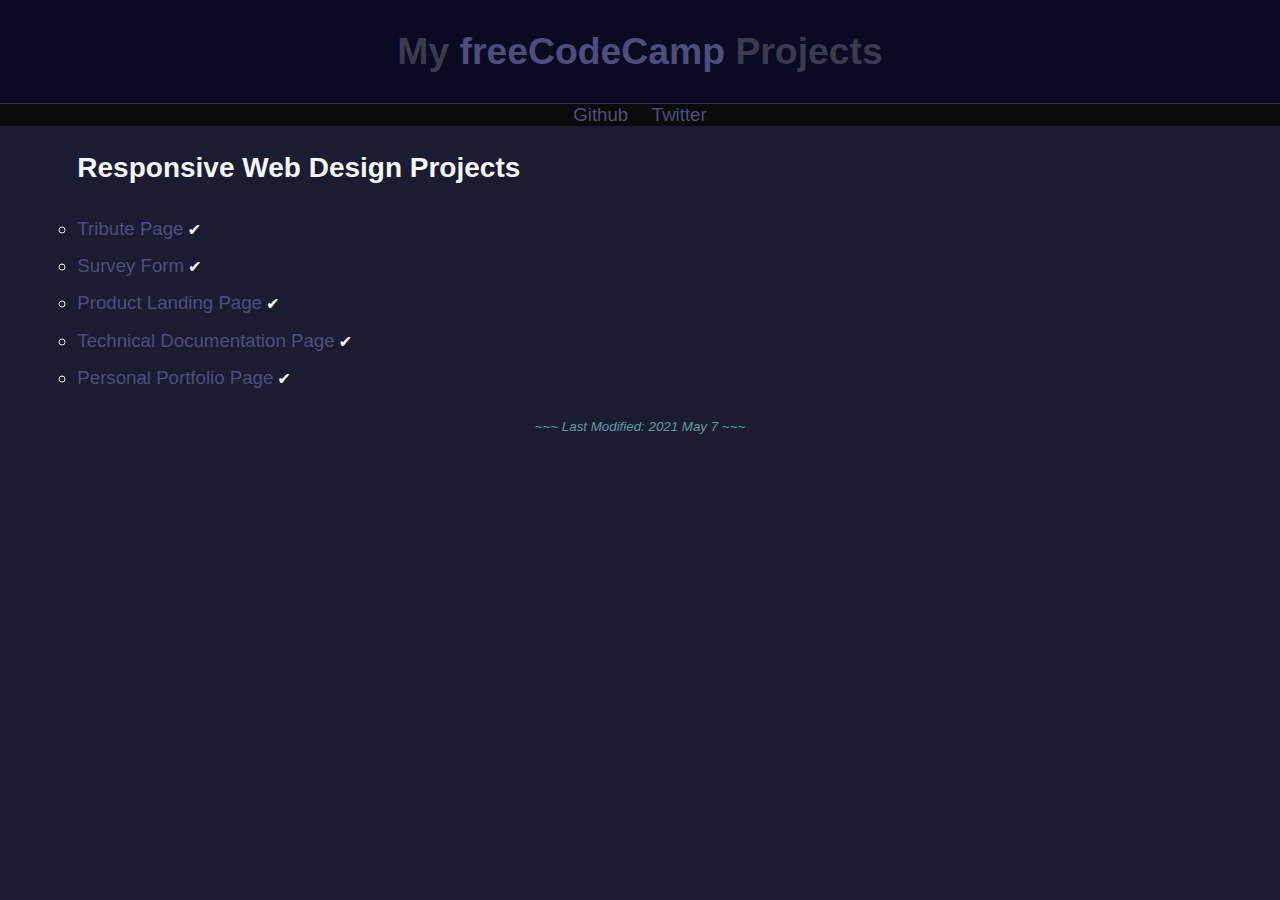
<file: index.html>
<!DOCTYPE html>
<html>

<head>
    <title>FCC Projects</title>
    <meta name="author" content="Rohit Mehta">
    <meta charset="utf-8">
    
    <meta name="viewport" content="width=device-width, initial-scale=1">

    <link href="./style.css" rel="stylesheet">
</head>

<body>
    <header>
        <h1>My <a href="https://freeCodeCamp.org">freeCodeCamp</a> Projects</h1>
    </header>
    <div id="contact-me">
        <span><a href="https://github.com/oss-su">Github</a></span>
        <span><a href="https://twitter.com/_r_mehta">Twitter</a></span>
     </div>
    <main class="project-container">
        <ul>
            <li>
                <h2>Responsive Web Design Projects</h2>
                <ul class="project-list">
                    <li><a href="./responsive-web-design/tribute-page/tribute.html">Tribute Page</a> &#10004;</li>
                    <li><a href="./responsive-web-design/survey-form/survey-form.html">Survey Form</a> &#10004;</li>
                    <li><a href="./responsive-web-design/product-landing-page/product-landing-page.html">Product Landing Page</a> &#10004;</li>
                    <li><a href="./responsive-web-design/tech-docs/tech-docs.html">Technical Documentation Page</a> &#10004;</li>
                    <li><a href="./responsive-web-design/portfolio/portfolio.html">Personal Portfolio Page</a> &#10004;</li>
                </ul>
            </li>
        </ul>
    </main>
    <footer>Last Modified: 2021 May 7</footer>
</body>

</html>
</file>
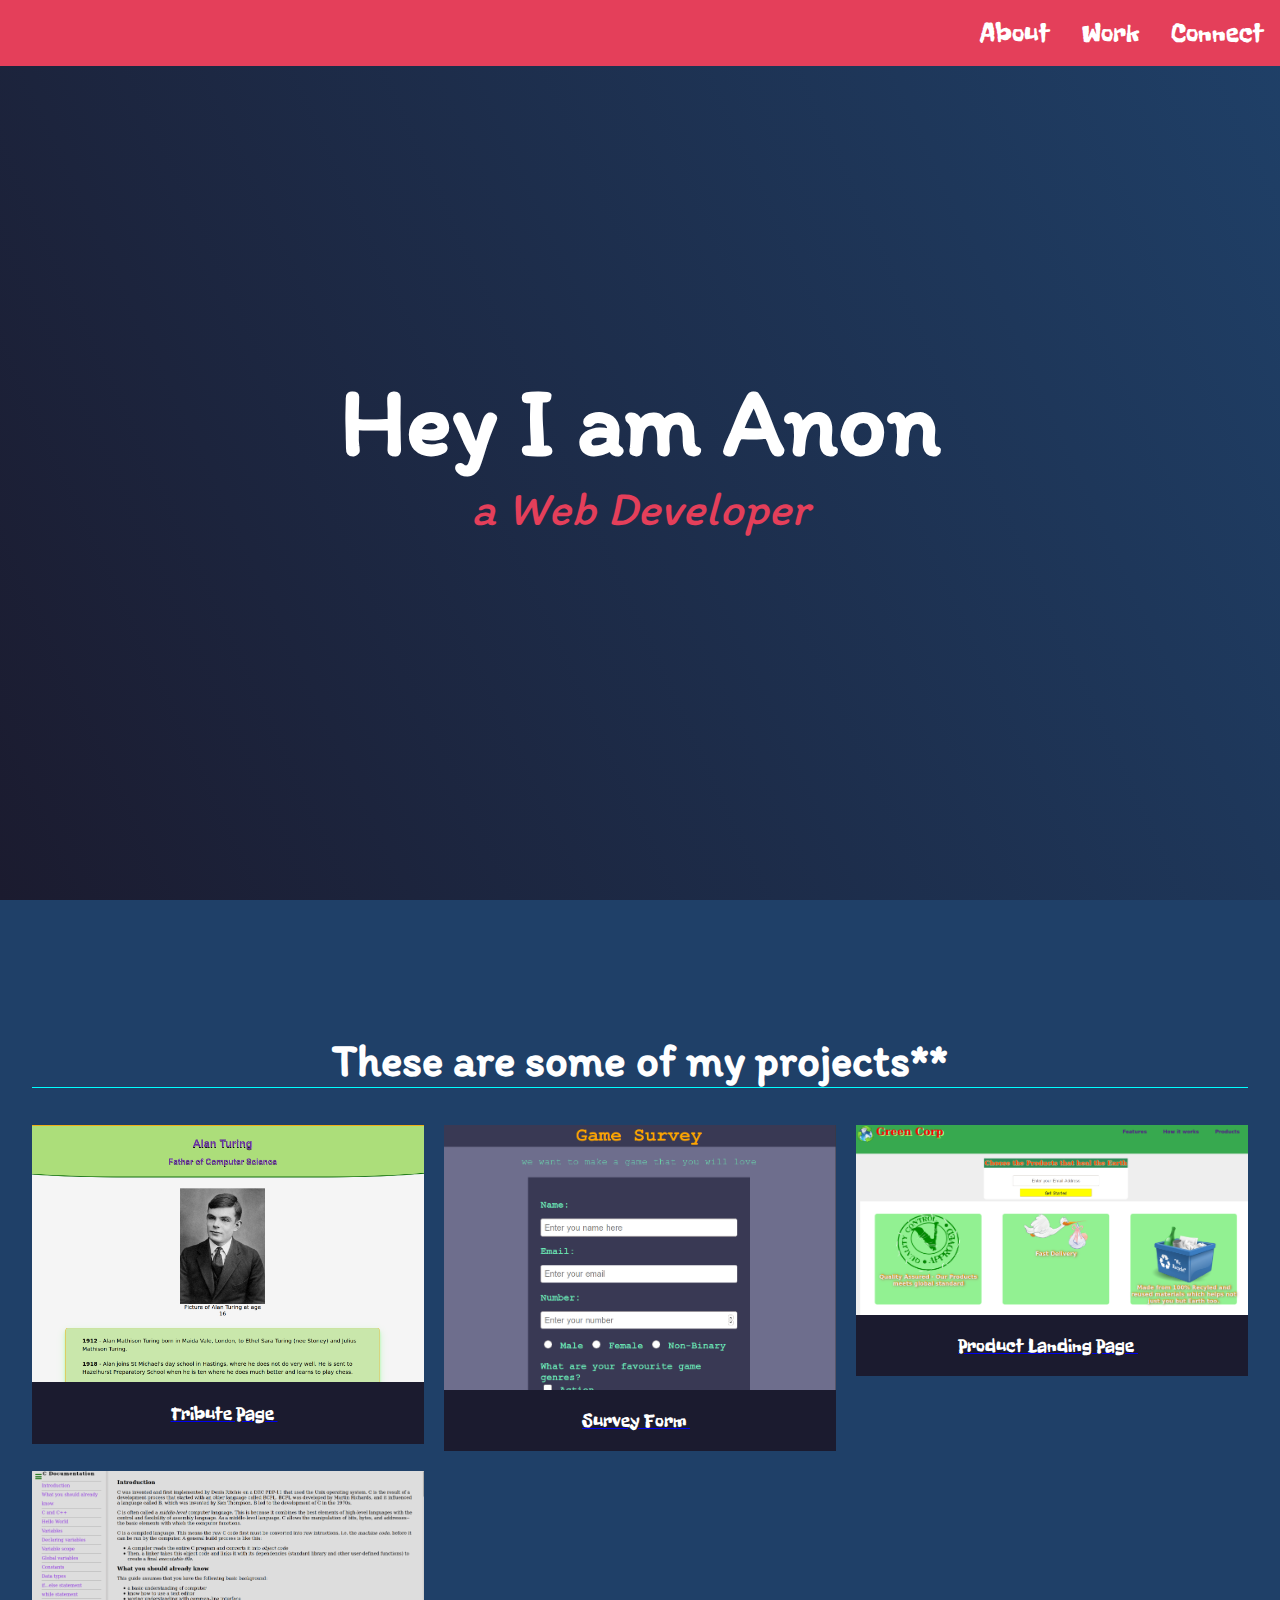
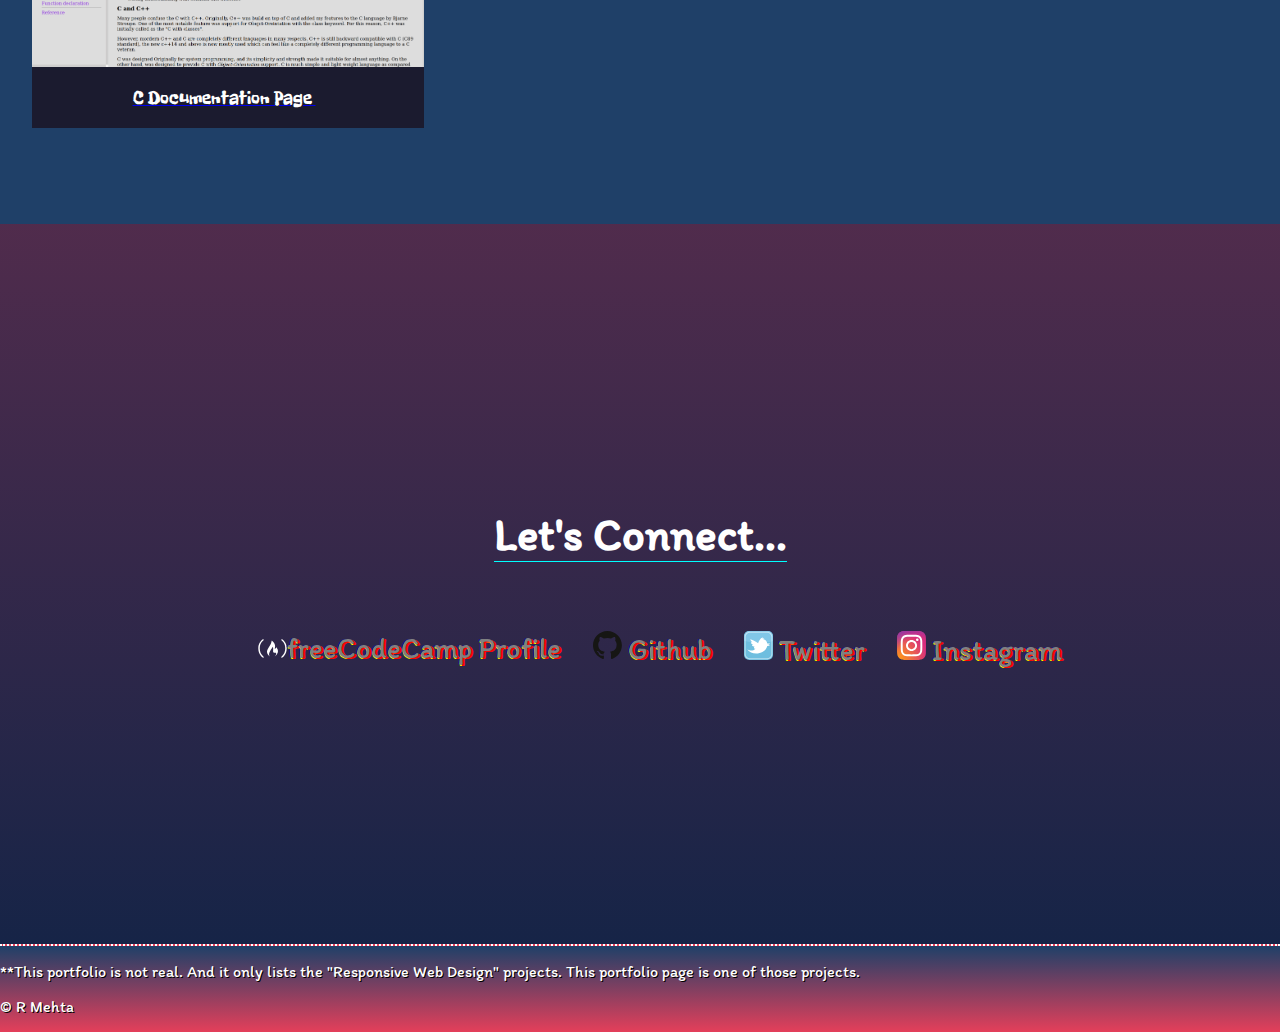
<file: responsive-web-design/portfolio/portfolio.html>
<html>
    <head>
        <title>Web Developer Anon</title>

        <meta charset="utf-8">
        <meta name="author" content="R Mehta">
        <meta name="viewport" content="width=device-width, initial-scale=1">

        <link href="portfolio.css" rel="stylesheet">

        <!--Google Fonts-->
        <link rel="preconnect" href="https://fonts.gstatic.com">
        <link href="https://fonts.googleapis.com/css2?family=Freckle+Face&family=Itim&display=swap" rel="stylesheet">
    </head>
    <body>
        <!--Navigation Begin-->
        <nav id="navbar">
            <ul class="h-listing">
                <li><a class="nav-links" href="#welcome-section">About</a></li>
                <li><a class="nav-links" href="#projects">Work</a></li>
                <li><a class="nav-links" href="#contact">Connect</a></li>
            </ul>
        </nav>
        <!--Navigation End-->

        <!--About Me Section Begin-->
        <section id="welcome-section">
            <h1>Hey I am Anon</h1>
            <p>a Web Developer</p>
        </section>
        <!--About Me Section End-->

        <!--Projects Section Begin-->
        <section id="projects">
            <h2>These are some of my projects**</h2>
            <div class="projects-grid">
                <a class="project project-tile" href="../tribute-page/tribute.html" target="_blank">
                <img class="project-image" src="img/tribute.png" alt="Project">
                <p class="project-title"><span>&lt;&nbsp;</span>Tribute Page <span>&nbsp;/&gt;</span></p></a>

                <a class="project project-tile" href="../survey-form/survey-form.html" target="_blank">
                <img class="project-image" src="img/survey.png" alt="Project">
                <p class="project-title"><span>&lt;&nbsp;</span>Survey Form <span>&nbsp;/&gt;</p></a>

                <a class="project project-tile" href="../product-landing-page/product-landing-page.html" target="_blank">
                <img class="project-image" src="img/plp.png" alt="Project">
                <p class="project-title"><span>&lt;&nbsp;</span>Product Landing Page <span>&nbsp;/&gt;</p></a>

                <a class="project project-tile" href="../tech-docs/tech-docs.html" target="_blank">
                <img class="project-image" src="img/tech-docs.png" alt="Project">
                <p class="project-title"><span>&lt;&nbsp;</span>C Documentation Page <span>&nbsp;/&gt;</p></a>
            </div>
        </section>
        <!--Projects SEction End-->

        <!--Contact Me Section Begin-->
        <section id="contact">
            <h2>Let's Connect...</h2>
            <ul class="h-listing">
                <li><a class="profile-links" id="profile-link" href="https://freecodecamp.org/r-mehta" target="_blank">
                    <img src="img/fcc.svg">freeCodeCamp Profile</a></li>
                <li><a class="profile-links" href="https://github.com/oss-su" target="_blank">
                    <img src="img/gh.svg"> Github</a></li>
                <li><a class="profile-links" href="https://twitter.com/_r_mehta" target="_blank">
                    <img src="img/twitter.svg"> Twitter</a></li>
                <li><a class="profile-links" href="https://instagram.com/_r_mehta__" target="_blank">
                    <img src="img/ig.svg"> Instagram</a></li>
            </ul>
        </section>
        <!--Contact Me Section End-->

        <footer>
            <p>
                **This portfolio is not real. And it only lists the "<a href="https://www.freecodecamp.org/learn/responsive-web-design/">Responsive Web Design</a>"
                projects. This portfolio page is one of those projects.
            </p>
            <p>
                &copy; R Mehta
            </p>
        </footer>

        <!-- fcc test suites-->
        <script src="https://cdn.freecodecamp.org/testable-projects-fcc/v1/bundle.js"></script>
    </body>
</html>
</file>
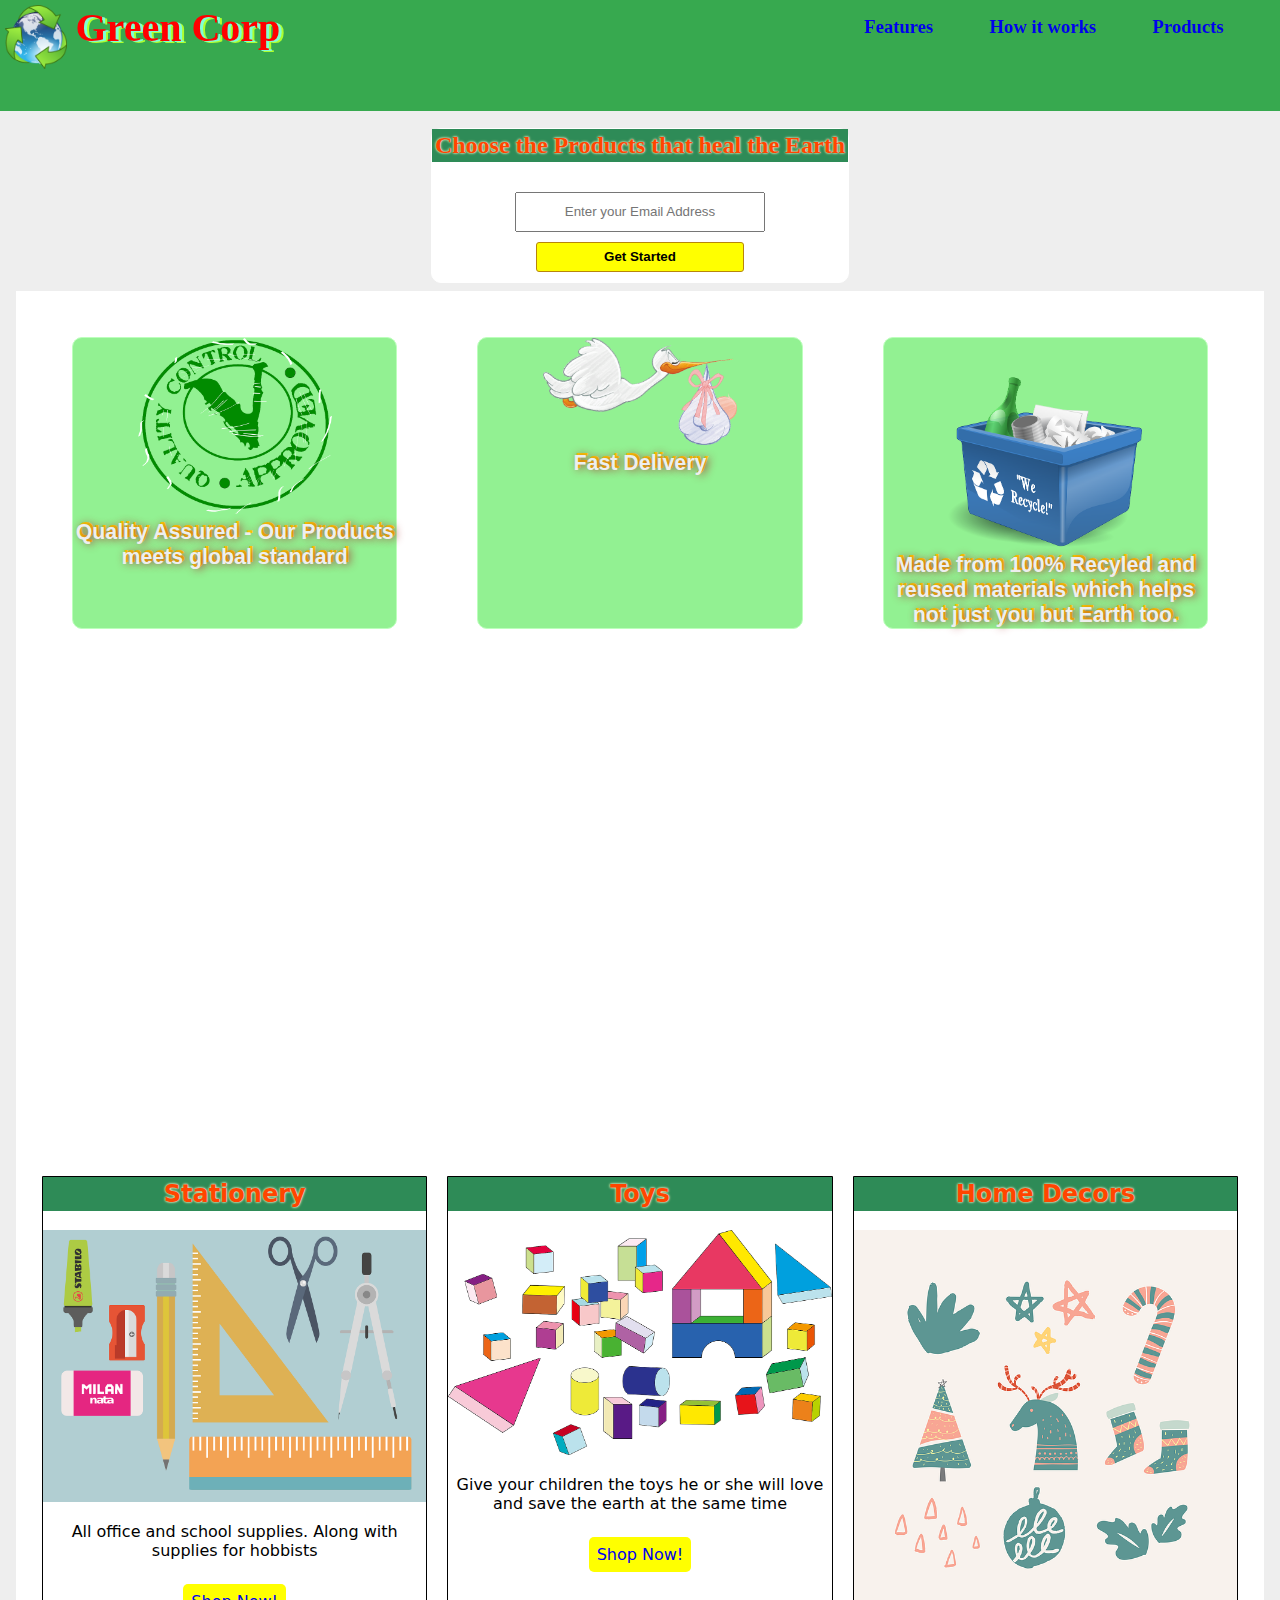
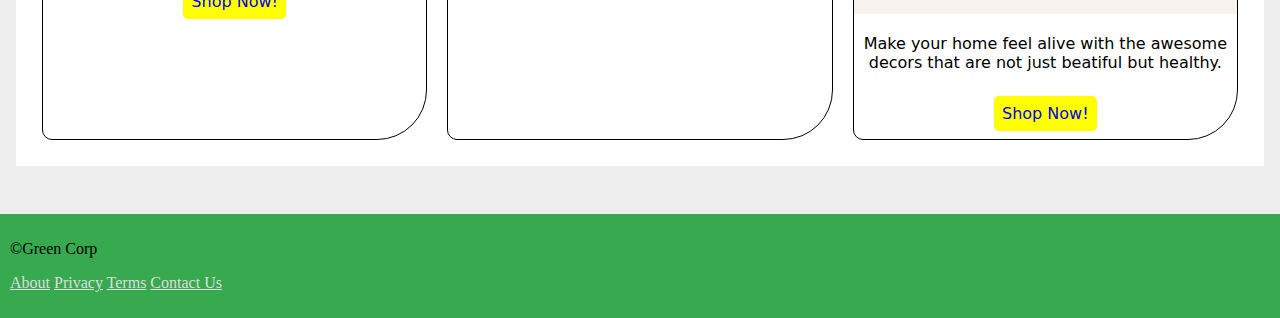
<file: responsive-web-design/product-landing-page/product-landing-page.html>
<!DOCTYPE html>
<html>
    <head>
        <!--freecode camp projuct landing page-->
        <title>Green Corp</title>

        <meta name="viewport" content="width=device-width, initial-scale=1">
        <link rel="stylesheet" type="text/css" href="product-landing-page.css">
    </head>

    <body>
        <header id="header">
            <div class="logo">
                <img id="header-img" src="img/logo.png" alt="company logo">
                <h1>Green Corp</h1>
            </div>
            
            <nav id="nav-bar">
                <ul>
                    <li><a class="nav-link" href="#features">Features</a></li>
                    <li><a class="nav-link" href="#how-it-works">How it works</a></li>
                    <li><a class="nav-link" href="#products">Products</a></li>
                </ul>
            </nav>
        </header>
        <div id="form-wrap">
            <h2>Choose the Products that heal the Earth</h2>
            <form id="form" action="https://www.freecodecamp.com/email-submit">
                <input id="email" name="email" type="email" placeholder="Enter your Email Address">
                <input id="submit" type="submit" value="Get Started">
            </form>
        </div>
        <div id="page-content">
            <!--the giant three bubbles. #features-->
            <section class="category">
                <a id="features"></a>
                <figure class="bubble">
                    <img src="img/quality.png">
                    <figcaption>Quality Assured - Our Products meets global standard</figcaption>
                </figure>
                <figure class="bubble">
                    <img src="img/delivery.png">
                    <figcaption>Fast Delivery</figcaption>
                </figure>
                <figure class="bubble">
                    <img src="img/rec.png">
                    <figcaption>Made from 100% Recyled and reused materials which helps not just you but Earth too.</figcaption>
                </figure>
            </section>

            <!--external video. #how-it-works-->
            <section class="category">
                <a id="how-it-works"></a>
                <iframe id="video" width="560" height="315" src="https://www.youtube.com/embed/aqeulFxqT1Y" title="YouTube video player" 
                frameborder="0" allow="accelerometer; autoplay; clipboard-write; encrypted-media; gyroscope; picture-in-picture" allowfullscreen></iframe>
            </section>

            <!--#products-->
            <section class="category product">
                <a id="products"></a>
                <div class="product-item" id="stationery">
                    <h2>Stationery</h2>
                    <p><img src="img/stationery.png" style="width:100%;height: 30%;"></p>
                    <p>All office and school supplies. Along with supplies for hobbists</p>
                    <p id="shop-now"><a href="#">Shop Now!</a></p>
                </div>
                <div class="product-item" id="toys">
                    <h2>Toys</h2>
                    <p><img src="img/toys.png" style="width: 100%;height: 30%;"></p>
                    <p>Give your children the toys he or she will love and save the earth at the same time</p>
                    <p id="shop-now"><a href="#">Shop Now!</a></p>
                </div>
                <div class="product-item" id="art">
                    <h2>Home Decors</h2>
                    <p><img src="img/home.png" style="width: 100%;height: 30%;"></p>
                    <p>Make your home feel alive with the awesome decors that are 
                        not just beatiful but healthy.
                    </p>
                    <p id="shop-now"><a href="#">Shop Now!</a></p>
                </div>
            </section>
        </div>
        <footer>
            <p>&copy;Green Corp</p>
            <p>
                <a href="#">About</a>
                <a href="#">Privacy</a>
                <a href="#">Terms</a>
                <a href="#">Contact Us</a>
            </p>
        </footer>

        <!-- fcc tests -->
        <script src="https://cdn.freecodecamp.org/testable-projects-fcc/v1/bundle.js"></script>
    </body>

</html>
</file>
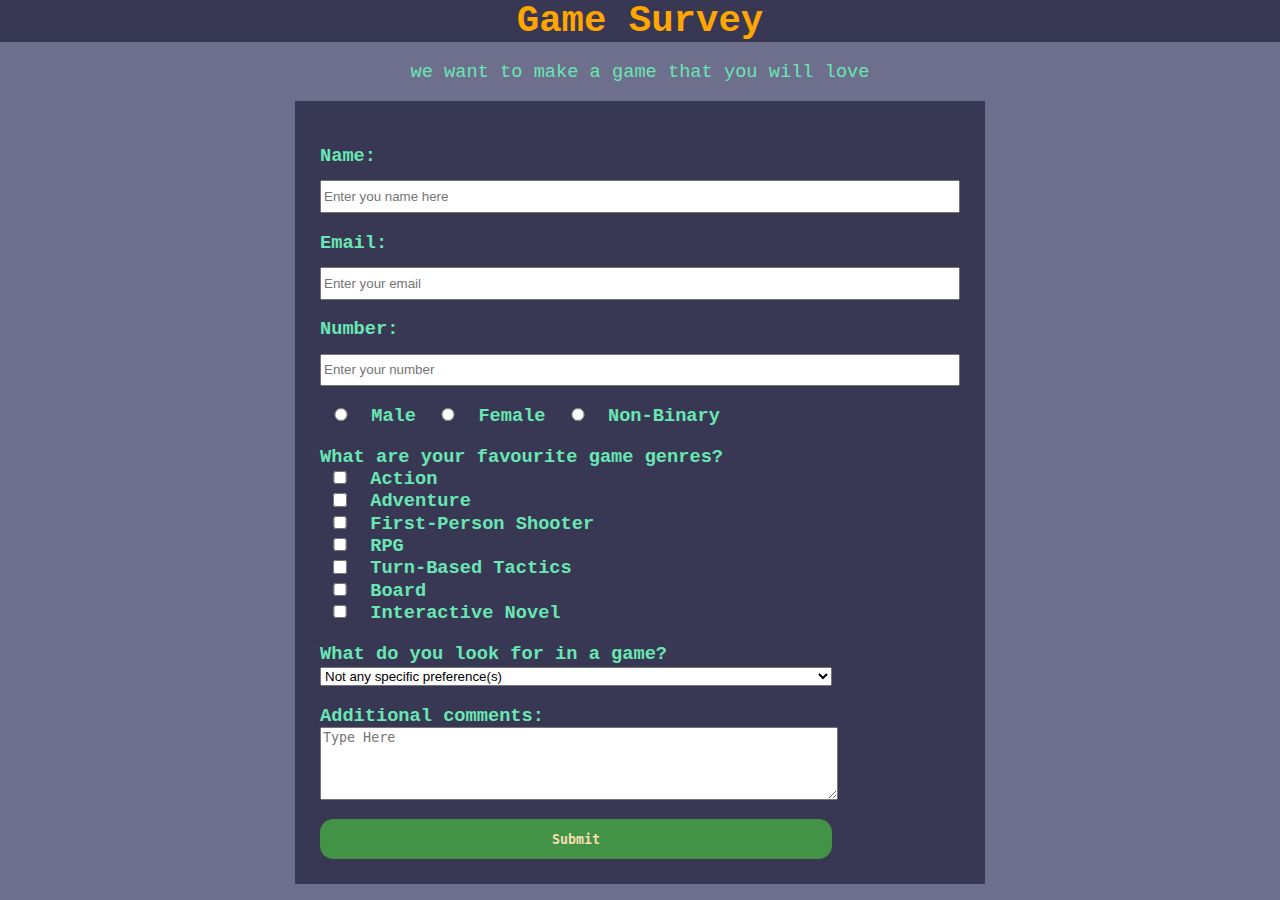
<file: responsive-web-design/survey-form/survey-form.html>
<!DOCTYPE html>
<html>

<head>
    <!--freecodecamp survey form-->
    <title>Game Survey</title>

    <meta name="viewport" content="width=device-width, initial-scale=1">

    <link href="survey-form.css" rel="stylesheet">
</head>

<body>
    <h1 id="title">Game Survey</h1>
    <p id="description">
        we want to make a game that you will love
    </p>

    <form id="survey-form">
        <label id="name-label" for="name">Name:</label>
        <input id="name" type="text" placeholder="Enter you name here" required>

        <label id="email-label" for="email">Email:</label>
        <input id="email" type="email" placeholder="Enter your email" required>

        <label id="number-label" for="number">Number:</label>
        <input id="number" type="number" placeholder="Enter your number" max="9999999999" min="1000000000" required>

        <div id="gender">
            <label for="male">
                <input type="radio" id="male" name="gender" value="male"> Male
            </label>
            <label for="female">
                <input type="radio" id="female" name="gender" value="female"> Female
            </label>
            <label for="non-bi">
                <input type="radio" id="non-bi" name="gender" value="non-bi"> Non-Binary
            </label>
        </div>

        <div id="checkbox">
            What are your favourite game genres?
            <label for="action">
                <input type="checkbox" id="action" name="game-genre" value="action"> Action
            </label>

            <label for="adventure">
                <input type="checkbox" id="adventure" name="game-genre" value="adventure"> Adventure
            </label>

            <label for="fps">
                <input type="checkbox" id="fps" name="game-genre" value="fps"> First-Person Shooter
            </label>

            <label for="rpg">
                <input type="checkbox" id="rpg" name="game-genre" value="rpg"> RPG
            </label>

            <label for="turn-based">
                <input type="checkbox" id="turn-based" name="game-genre" value="turn-based"> Turn-Based Tactics
            </label>

            <label for="board">
                <input type="checkbox" id="board" name="game-genre" value="board"> Board
            </label>

            <label for="interactive-novel">
                <input type="checkbox" id="interactive-novel" name="game-genre" value="interactive-novel"> Interactive
                Novel
            </label>
        </div>

        <div id="pref">
            <label for="dropdown">What do you look for in a game?</label>
            <select name="feature" id="dropdown" style="max-width: 80%;">
                <option value="multiplayer">Must be multiplayer</option>
                <option value="accessible">Accessiblity in mind</option>
                <option value="l-dalog">Less chit-chat (dialog) in the game</option>
                <option value="plot">Interesting plot</option>
                <option value="price">cost</option>
                <option value="anything" selected>Not any specific preference(s)</option>
            </select>
        </div>

        <div id="suggestion-box">
            Additional comments:
            <textarea placeholder="Type Here" style="width: 80%; height: 5em;"></textarea>
        </div>
        <button id="submit" type="submit">Submit</button>
    </form>

    <!--fcc cdn for testing and validating-->
    <script src="https://cdn.freecodecamp.org/testable-projects-fcc/v1/bundle.js"></script>
</body>

</html>
</file>
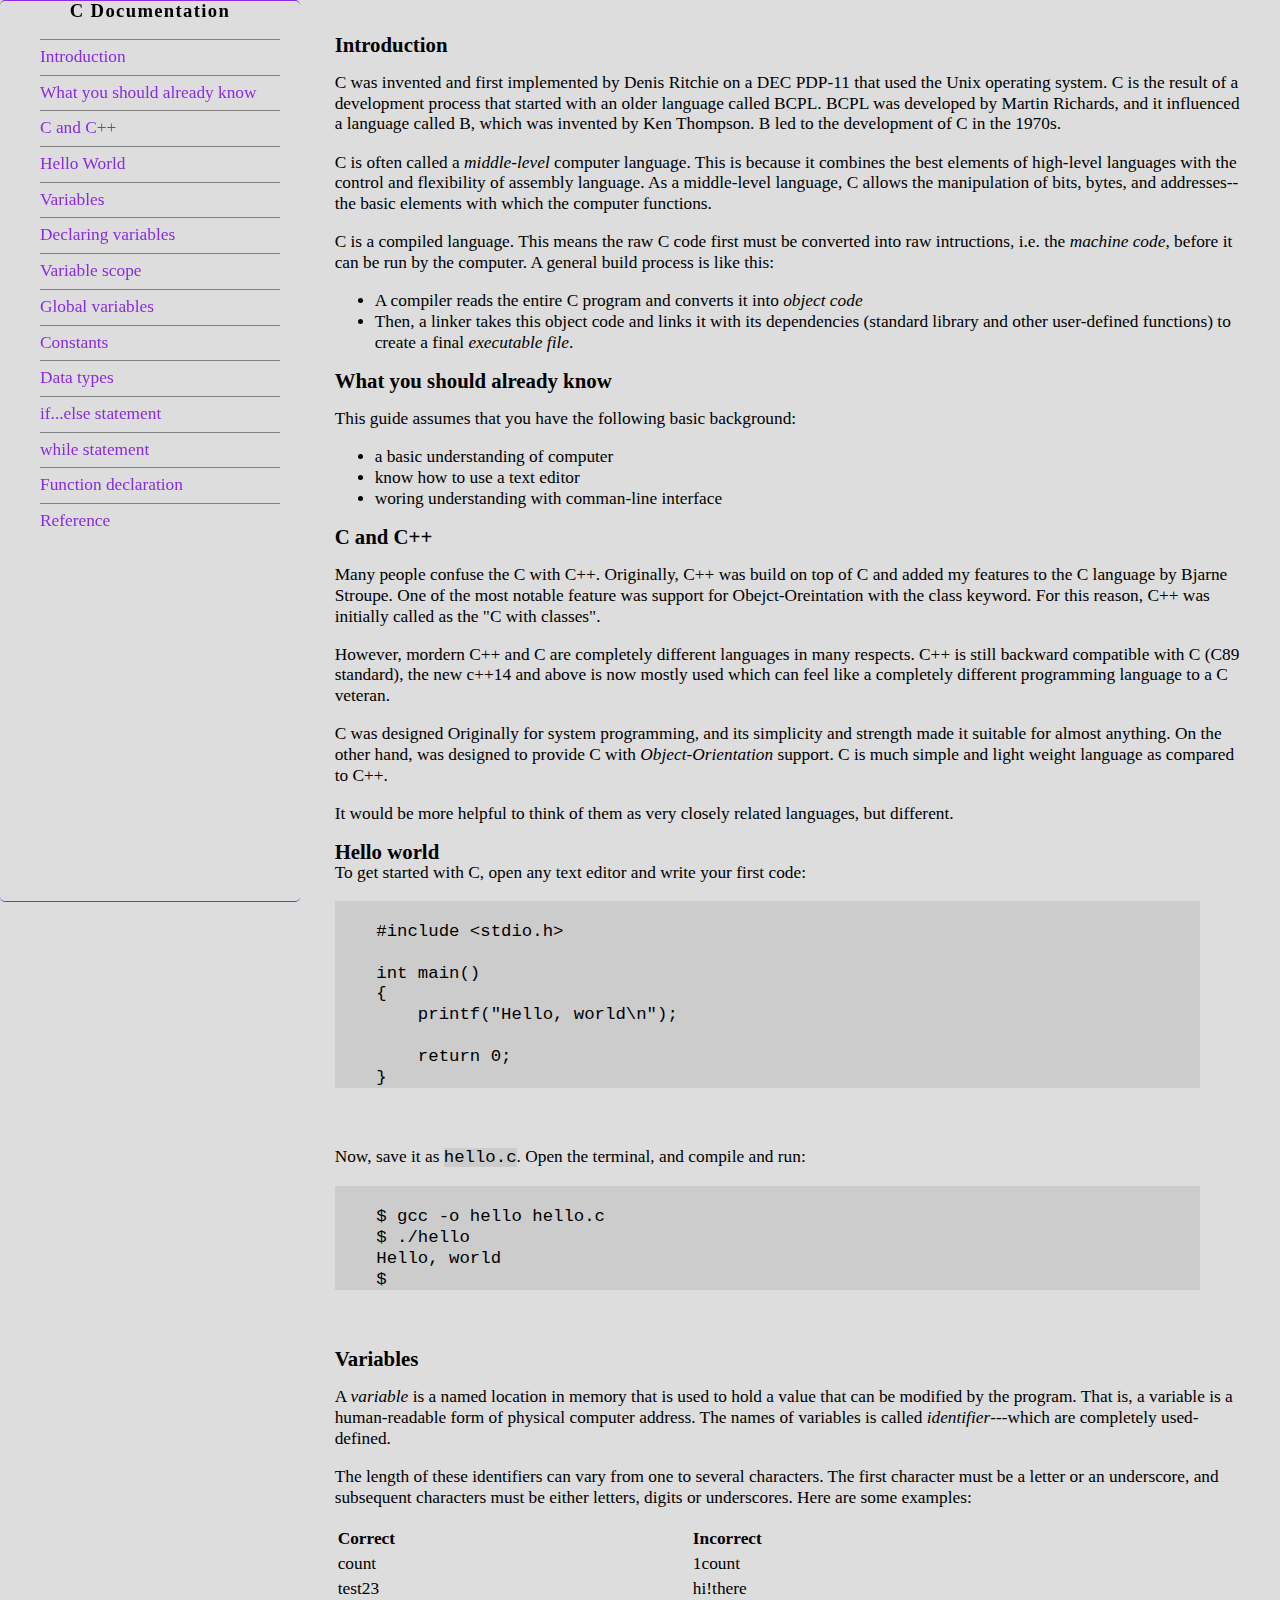
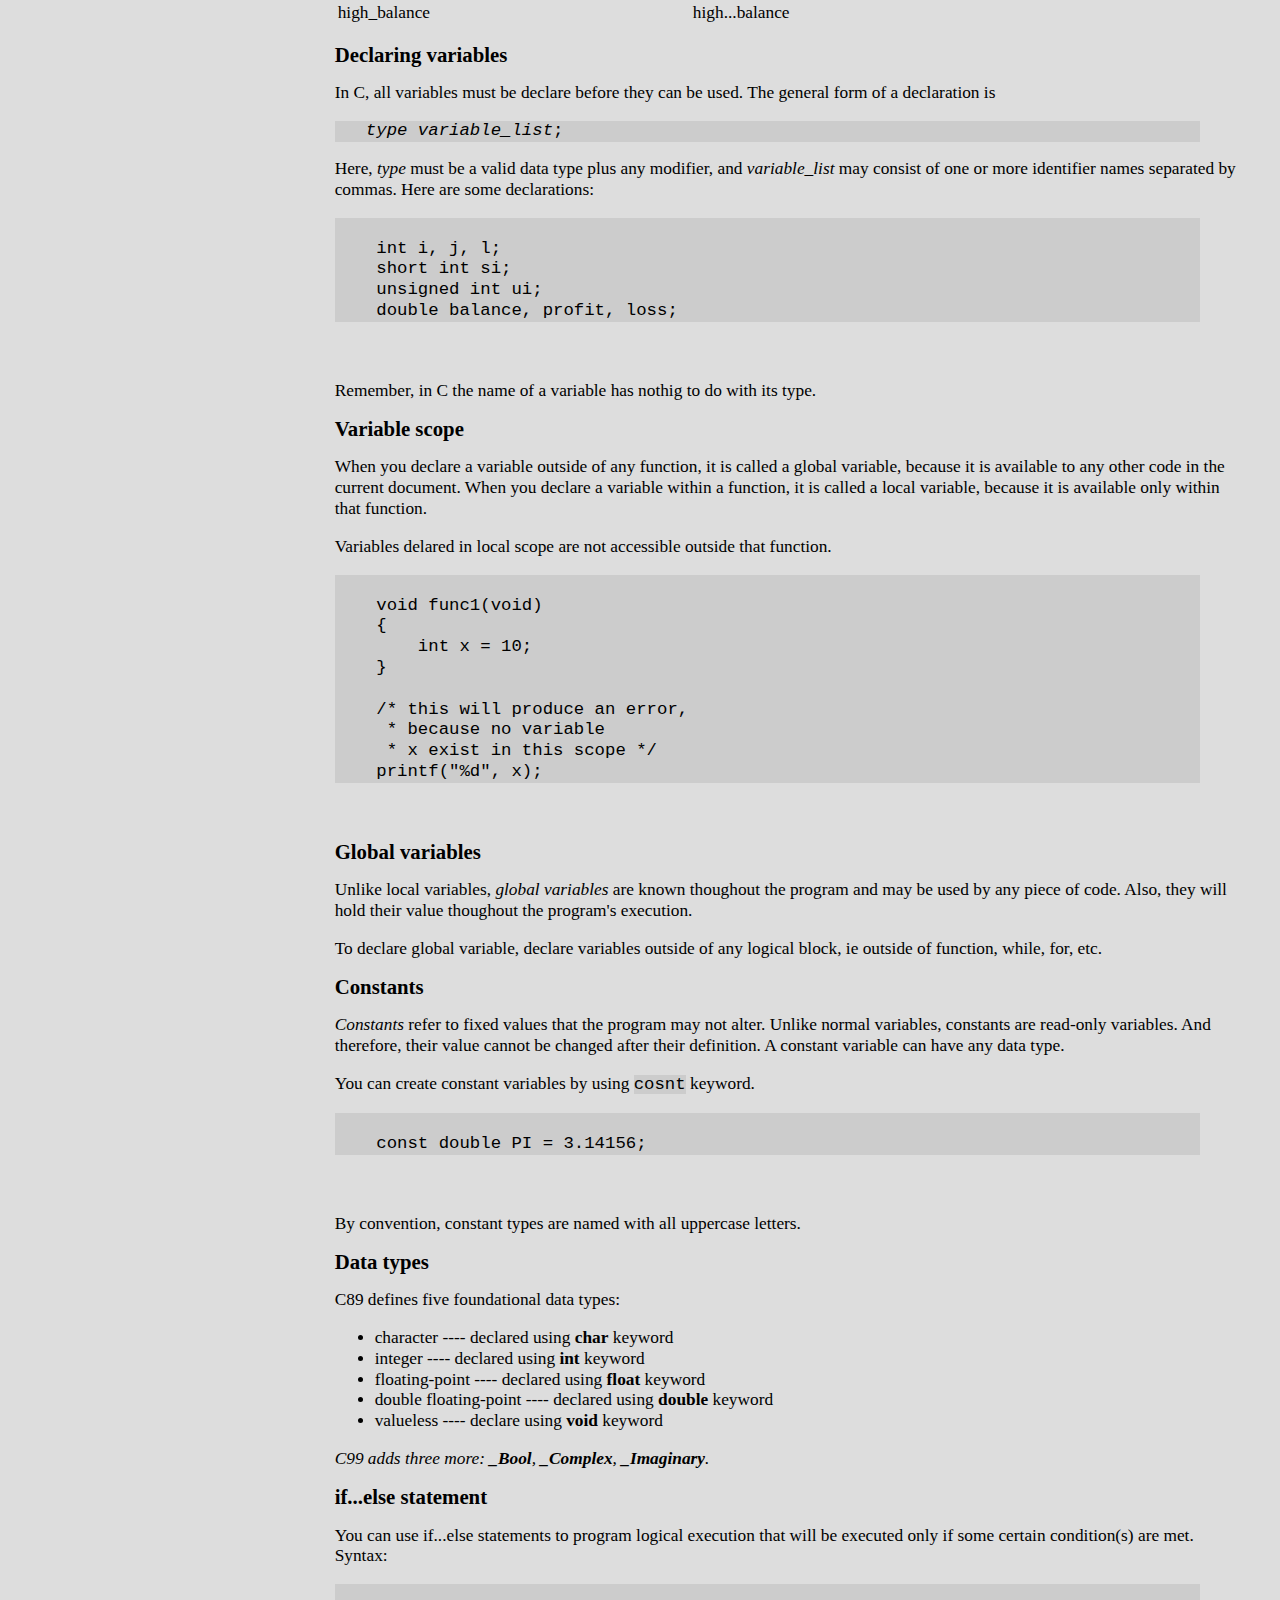
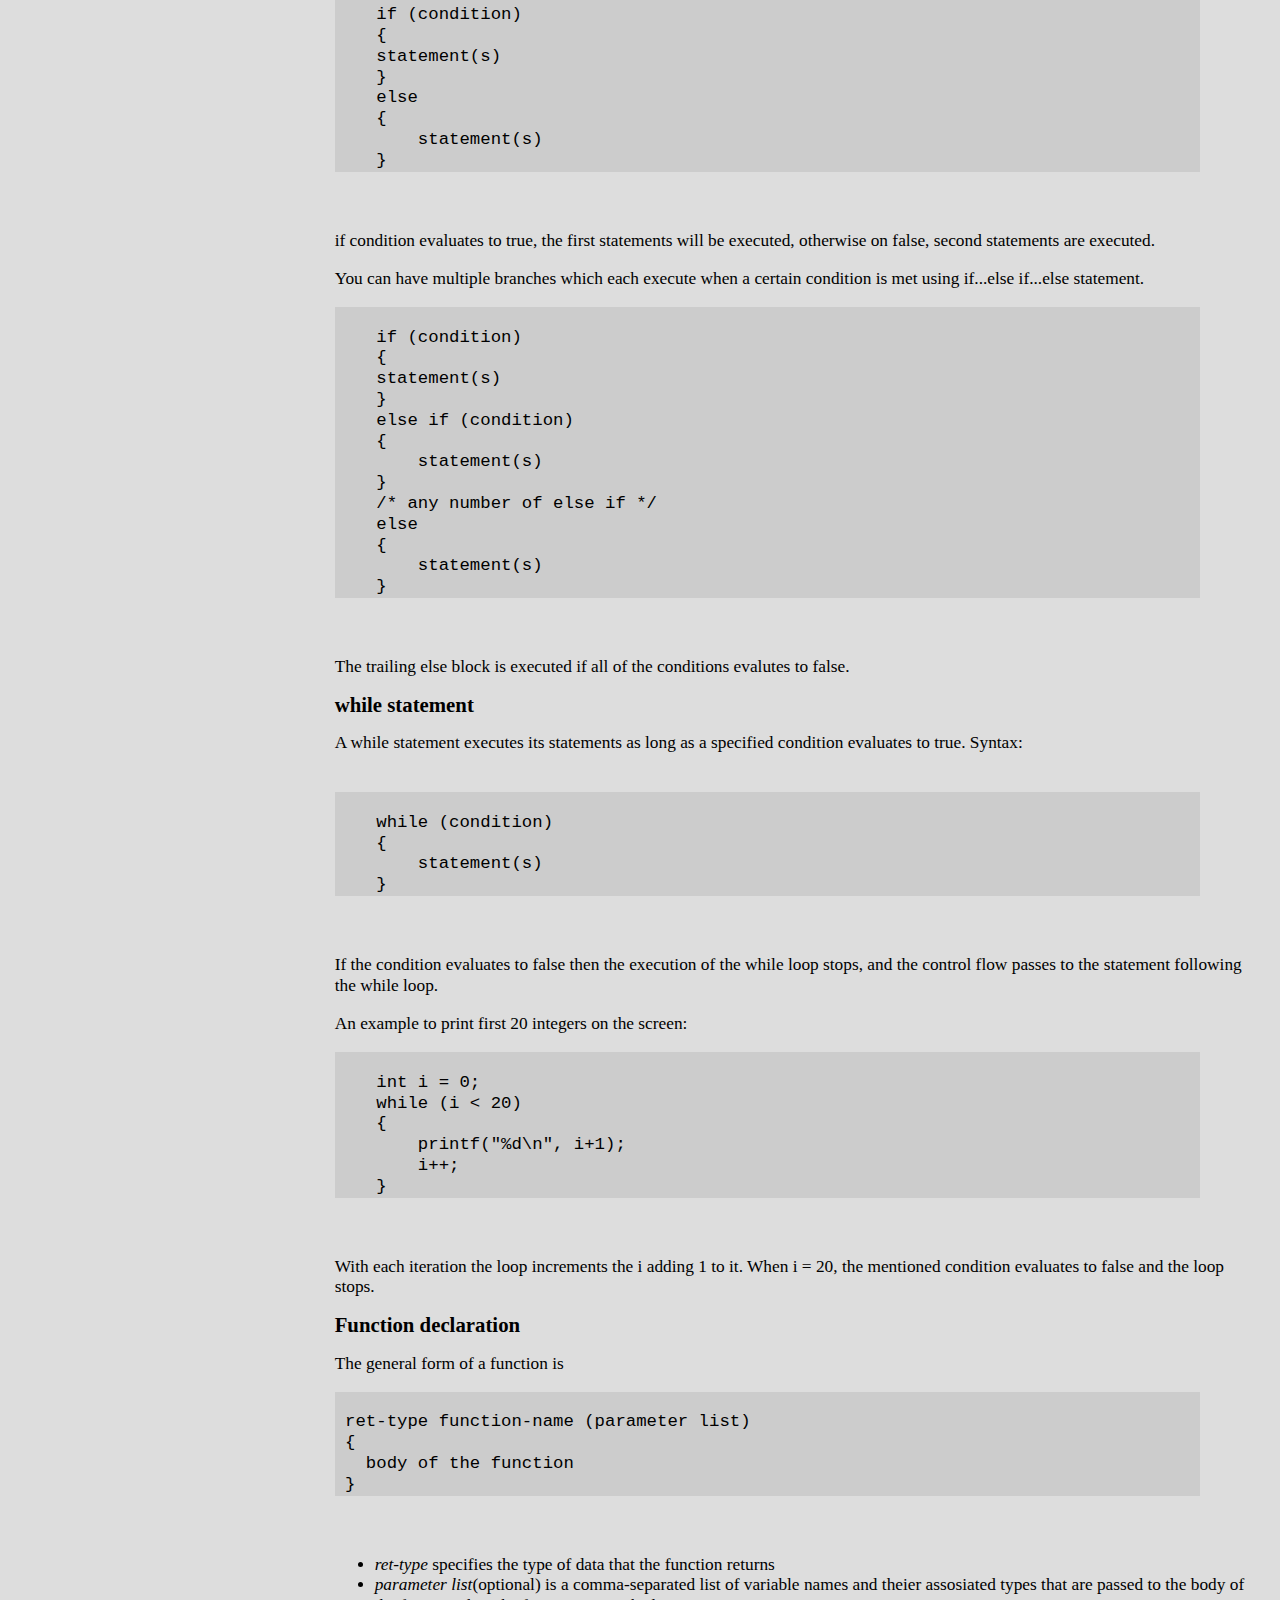
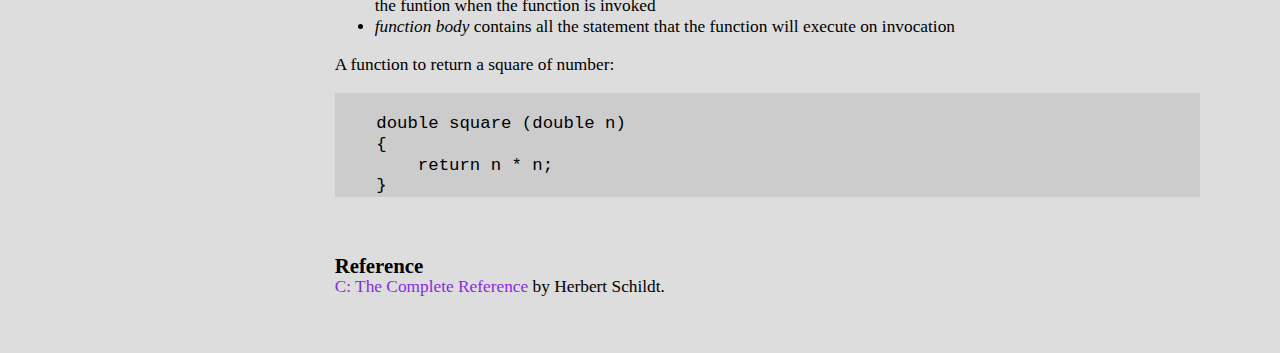
<file: responsive-web-design/tech-docs/tech-docs.html>
<!DOCTYPE html>
<html>

<head>
    <meta charset="utf-8">
    <meta name="author" content="Rohit Mehta">

    <!--freecode camp technical documentation page-->
    <title>C Documentation</title>

    <meta name="viewport" content="width=device-width, initial-scale=1">

    <link rel="stylesheet" type="text/css" href="style.css">
</head>

<body>
    <nav id="navbar">
        <header>C Documentation</header>
        <ul>
            <li><a class="nav-link" href="#Introduction">Introduction</a></li>
            <li><a class="nav-link" href="#What_you_should_already_know">What you should already know</a></li>
            <li><a class="nav-link" href="#C_and_C++">C and C++</a></li>
            <li><a class="nav-link" href="#Hello_world">Hello World</a></li>
            <li><a class="nav-link" href="#Variables">Variables</a></li>
            <li><a class="nav-link" href="#Declaring_variables">Declaring variables</a></li>
            <li><a class="nav-link" href="#Variable_scope">Variable scope</a></li>
            <li><a class="nav-link" href="#Global_variables">Global variables</a></li>
            <li><a class="nav-link" href="#Constants">Constants</a></li>
            <li><a class="nav-link" href="#Data_types">Data types</a></li>
            <li><a class="nav-link" href="#if...else_statement">if...else statement</a></li>
            <li><a class="nav-link" href="#while_statement">while statement</a></li>
            <li><a class="nav-link" href="#Function_declaration">Function declaration</a></li>
            <li><a class="nav-link" href="#Reference">Reference</a></li>
        </ul>
    </nav>
    <main id="main-doc">
        <!-- at least 5 sections -->
        <section id="Introduction" class="main-section">
            <header>Introduction</header>
            <article>
                <p>
                    C was invented and first implemented by Denis Ritchie on a DEC PDP-11 that used
                    the Unix operating system. C is the result of a development process that started
                    with an older language called BCPL. BCPL was developed by Martin Richards, and it
                    influenced a language called B, which was invented by Ken Thompson. B led to
                    the development of C in the 1970s.
                </p>
                <p>
                    C is often called a <em>middle-level</em> computer language. This is because it
                    combines the best elements of high-level languages with the control and
                    flexibility of assembly language. As a middle-level language, C allows the manipulation
                    of bits, bytes, and addresses--the basic elements with which the computer functions.
                </p>
                <p>
                    C is a compiled language. This means the raw C code first must be converted into raw
                    intructions, i.e. the <em>machine code</em>, before it can be run by the computer.
                    A general build process is like this:
                <ul>
                    <li>A compiler reads the entire C program and converts it into <em>object code</em></li>
                    <li>Then, a linker takes this object code and links it with its dependencies (standard library and
                        other
                        user-defined functions) to create a final <em>executable file</em>.
                    </li>
                </ul>
                </p>
            </article>
        </section>
        <section id="What_you_should_already_know" class="main-section">
            <header>What you should already know</header>
            <article>
                <p>
                    This guide assumes that you have the following basic background:
                    <ul>
                        <li>a basic understanding of computer</li>
                        <li>know how to use a text editor</li>
                        <li>woring understanding with comman-line interface</li>
                    </ul>
                </p>
            </article>
        </section>
        <section id="C_and_C++" class="main-section">
            <header>C and C++</header>
            <article>
                <p>
                    Many people confuse the C with C++. Originally, C++ was build on top of C 
                    and added my features to the C language by Bjarne Stroupe. One of the most 
                    notable feature was support for Obejct-Oreintation with the class keyword. 
                    For this reason, C++ was initially called as the "C with classes".
                </p>
                <p>
                    However, mordern C++ and C are completely different languages in many respects. 
                    C++ is still backward compatible with C (C89 standard), the new c++14 and above is 
                    now mostly used which can feel like a completely different programming language to 
                    a C veteran.
                </p>
                <p>
                    C was designed Originally for system programming, and its simplicity and strength made 
                    it suitable for almost anything. On the other hand, was designed to provide C with <em>Object-Orientation</em> 
                    support. C is much simple and light weight language as compared to C++.
                </p>
                <p>
                    It would be more helpful to think of them as very closely related languages, but different.
                </p>
            </article>
        </section>
        <section id="Hello_world" class="main-section">
            <header>Hello world</header>
            <article>
                To get started with C, open any text editor and write your first code:
                <pre>
<code class="block">
    #include &lt;stdio.h&gt;
    
    int main() 
    {
        printf("Hello, world\n");
        
        return 0;
    }
</code>
                </pre>
                Now, save it as <code>hello.c</code>. Open the terminal, and compile and run:
                <pre>
<code class="block">
    $ gcc -o hello hello.c
    $ ./hello
    Hello, world
    $
</code>
                </pre>
            </article>
        </section>
        <section id="Variables" class="main-section">
            <header>Variables</header>
            <article>
                <p>
                    A <em>variable</em> is a named location in memory that is used
                    to hold a value that can be modified by the program. That is,
                    a variable is a human-readable form of physical computer address.
                    The names of variables is called <em>identifier</em>---which are
                    completely used-defined.
                </p>
                <p>
                    The length of these identifiers can vary from one to several characters.
                    The first character must be a letter or an underscore, and subsequent
                    characters must be either letters, digits or underscores. Here are some examples:
                    <table>
                        <thead>
                            <tr>
                                <th>Correct</th>
                                <th>Incorrect</th>
                            </tr>
                        </thead>
                        <tbody>
                            <tr>
                                <td>count</td>
                                <td>1count</td>
                            </tr>
                            <tr>
                                <td>test23</td>
                                <td>hi!there</td>
                            </tr>
                            <tr>
                                <td>high_balance</td>
                                <td>high...balance</td>
                            </tr>
                        </tbody>
                    </table>
                </p>
            </article>
        </section>
        <section id="Declaring_variables" class="main-section">
            <header>Declaring variables</header>
            <article>
                <p>
                    In C, all variables must be declare before they
                    can be used. The general form of a declaration is
                    <pre><code class="block">   <em>type variable_list</em>;</code></pre>
                    Here, <em>type</em> must be a valid data type plus any modifier,
                    and <em>variable_list</em> may consist of one or more identifier names
                    separated by commas. Here are some declarations:
                    <pre>
<code class="block">
    int i, j, l;
    short int si;
    unsigned int ui;
    double balance, profit, loss;
</code>
                    </pre>
                </p>
                <p>Remember, in C the name of a variable has nothig to do with its type.</p>
            </article>
        </section>
        <section id="Variable_scope" class="main-section">
            <header>Variable scope</header>
            <article>
                <p>
                    When you declare a variable outside of any function, it is called a global variable,
                    because it is available to any other code in the current document. When you declare a
                    variable within a function, it is called a local variable, because it is available only within that function. 
                </p>
                <p>
                    Variables delared in local scope are not accessible outside that function.
                    <pre>
<code class="block">
    void func1(void)
    {
        int x = 10;
    }

    /* this will produce an error,
     * because no variable
     * x exist in this scope */
    printf("%d", x);
</code>
                    </pre>
                </p>
            </article>
        </section>
        <section id="Global_variables" class="main-section">
            <header>Global variables</header>
            <article>
                <p>
                    Unlike local variables, <em>global variables</em> are known
                    thoughout the program and may be used by any piece of code.
                    Also, they will hold their value thoughout the program's execution.
                </p>
                <p>
                    To declare global variable, declare variables outside of any logical block, ie outside of function,
                    while, for, etc.
                </p>
            </article>
        </section>
        <section id="Constants" class="main-section">
            <header>Constants</header>
            <article>
                <p>
                    <em>Constants</em> refer to fixed values that the program
                    may not alter. Unlike normal variables, constants are read-only variables.
                    And therefore, their value cannot be changed after their definition. A
                    constant variable can have any data type.
                </p>
                <p>
                    You can create constant variables by using <code>cosnt</code> keyword.
                    <pre>
<code class="block">
    const double PI = 3.14156;
</code>
                    </pre>
                    By convention, constant types are named with all uppercase letters.
                </p>
            </article>
        </section>
        <section id="Data_types" class="main-section">
            <header>Data types</header>
            <article>
                <p>
                    C89 defines five foundational data types:
                    <ul>
                        <li>character ---- declared using <strong>char</strong> keyword</li>
                        <li>integer ---- declared using <strong>int</strong> keyword</li>
                        <li>floating-point ---- declared using <strong>float</strong> keyword</li>
                        <li>double floating-point ---- declared using <strong>double</strong> keyword</li>
                        <li>valueless ---- declare using <strong>void</strong> keyword</li>
                    </ul>
                </p>
                <p>
                    <i>C99 adds three more: <strong>_Bool</strong>, <strong>_Complex</strong>, <strong>_Imaginary</strong>.</i>
                </p>
            </article>
        </section>
        <section id="if...else_statement" class="main-section">
            <header>if...else statement</header>
            <article>
                <p>
                    You can use if...else statements to program logical execution that will be executed
                    only if some certain condition(s) are met. Syntax:
                    <pre>
<code class="block">
    if (condition)
    {
    statement(s)
    }
    else
    {
        statement(s)
    }
</code>
                    </pre>
                    if condition evaluates to true, the first statements will be executed, otherwise
                    on false, second statements are executed.
                </p>
                <p>
                    You can have multiple branches which each execute when a certain condition is met using
                    if...else if...else statement.
                    <pre>
<code class="block">
    if (condition)
    {
    statement(s)
    }
    else if (condition)
    {
        statement(s)
    }
    /* any number of else if */
    else
    {
        statement(s)
    }
</code>
                    </pre>
                    The trailing else block is executed if all of the conditions evalutes to false.
                </p>
            </article>
        </section>
        <section id="while_statement" class="main-section">
            <header>while statement</header>
            <article>
                <p>
                    A while statement executes its statements as long as a specified condition evaluates to true. Syntax:
                    <pre>
 <code class="block">
    while (condition)
    {
        statement(s)
    }
</code>
                    </pre>
                    If the condition evaluates to false then the execution of the while loop stops, and the control
                    flow passes to the statement following the while loop.
                </p>
                <p>
                    An example to print first 20 integers on the screen:
                    <pre>
<code class="block">
    int i = 0;
    while (i < 20)
    {
        printf("%d\n", i+1);
        i++;
    }
</code>
                    </pre>
                    With each iteration the loop increments the i adding 1 to it. When i = 20, the mentioned condition
                    evaluates to false and the loop stops.
                </p>
            </article>
        </section>
        <section id="Function_declaration" class="main-section">
            <header>Function declaration</header>
            <article>
                <p>
                    The general form of a function is
                    <pre>
<code class="block">
 ret-type function-name (parameter list)
 {
   body of the function
 }
</code>
                    </pre>
                    <ul>
                        <li><em>ret-type</em> specifies the type of data that the function returns</li>
                        <li><em>parameter list</em>(optional) is a comma-separated list of variable names and theier assosiated types
                            that are passed to the body of the funtion when the function is invoked</li>
                        <li><em>function body</em> contains all the statement that the function will execute on invocation</li>
                    </ul>
                </p>
                <p>
                    A function to return a square of number:
                    <pre>
<code class="block">
    double square (double n)
    {
        return n * n;
    }
</code>
                    </pre>
                </p>
            </article>
        </section>
        <section id="Reference" class="main-section">
            <header>Reference</header>
            <article>
                <a href="https://www.mheducation.co.in/c-the-complete-reference-9780070411838-india#tab-label-product-description-title">C: The Complete Reference</a> by Herbert Schildt.
            </article>
        </section>
    </main>
    <div id="mobile-nav"><a href="#navbar">Index</a></div>
    <!--fcc testing bundle-->
    <script src="https://cdn.freecodecamp.org/testable-projects-fcc/v1/bundle.js"></script>
</body>

</html>
</file>
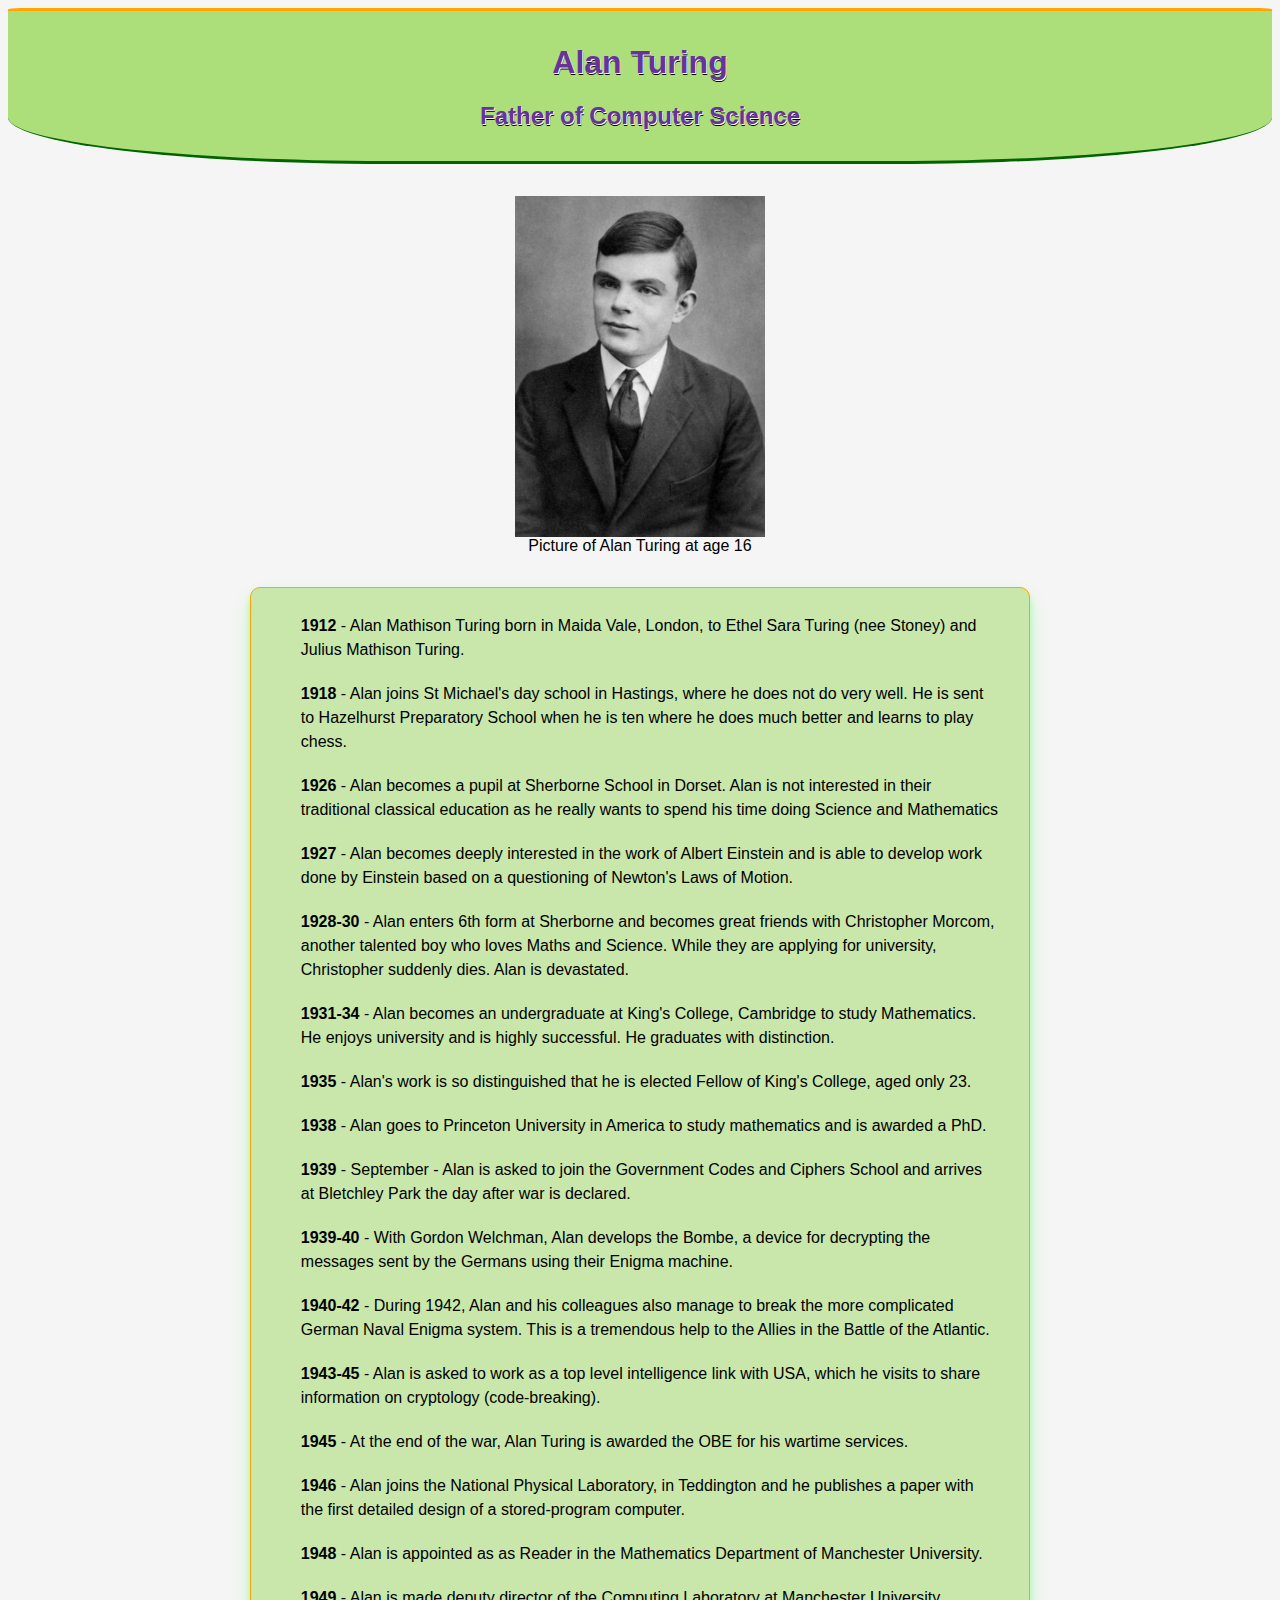
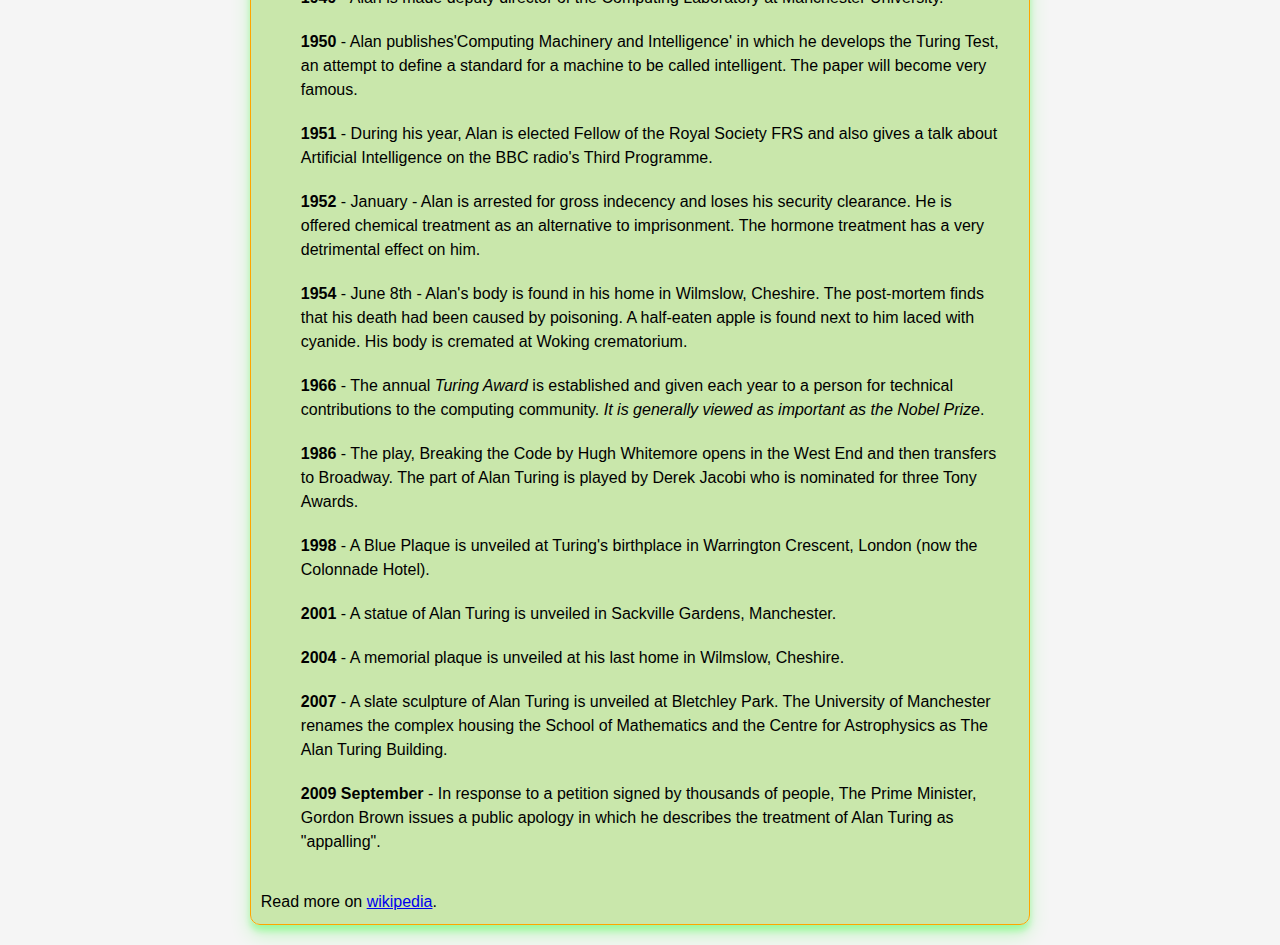
<file: responsive-web-design/tribute-page/tribute.html>
<!DOCTYPE html>
<html>

<head>
    <!--freeCodeCamp Tribute Page-->
    <title>Alan Turing</title>

    <meta name="author" content="Rohit Mehta">
    <meta charset="utf-8">

    <meta name="viewport" content="width=device-width, initial-scale=1">

    <link href="style.css" rel="stylesheet">
</head>

<body>
    <main id="main">
        <header>
            <h1 id="title">Alan Turing</h1>
            <h2>Father of Computer Science</h2>
        </header>
        <div id="img-div">
            <img id="image" src="alan-turing-16.jpg"
                alt="Picture of Alan Turing at age 16">
            <div id="img-caption">Picture of Alan Turing at age 16</div>
        </div>
        <div id="tribute-info">
            <ul>
                <li><strong>1912</strong>
                    - Alan Mathison Turing born in Maida Vale, London, to Ethel
                    Sara Turing (nee Stoney) and Julius Mathison Turing.
                </li>
                <li>
                    <strong>1918</strong>
                    - Alan joins St Michael's day school in Hastings, where he
                    does not do very well. He is sent to Hazelhurst Preparatory
                    School when he is ten where he does much better and
                    learns to play chess.
                </li>
                <li>
                    <strong>1926</strong>
                    - Alan becomes a pupil at Sherborne School in Dorset. Alan is
                    not interested in their traditional classical education as he
                    really wants to spend his time doing Science and
                    Mathematics
                </li>
                <li>
                    <strong>1927</strong>
                    - Alan becomes deeply interested in the work of Albert
                    Einstein and is able to develop work done by Einstein based
                    on a questioning of Newton's Laws of Motion.
                </li>
                <li>
                    <strong>1928-30</strong>
                    - Alan enters 6th form at Sherborne and becomes great
                    friends with Christopher Morcom, another talented boy who
                    loves Maths and Science. While they are applying for
                    university, Christopher suddenly dies. Alan is devastated.
                </li>
                <li>
                    <strong>1931-34</strong>
                    - Alan becomes an undergraduate at King's College,
                    Cambridge to study Mathematics. He enjoys university and
                    is highly successful. He graduates with distinction.
                </li>
                <li>
                    <strong>1935</strong>
                    - Alan's work is so distinguished that he is elected Fellow of
                    King's College, aged only 23.
                </li>
                <li>
                    <strong>1938</strong>
                    - Alan goes to Princeton University in America to study
                    mathematics and is awarded a PhD.
                </li>
                <li>
                    <strong>1939</strong>
                    - September - Alan is asked to join the Government Codes
                    and Ciphers School and arrives at Bletchley Park the day
                    after war is declared.
                </li>
                <li>
                    <strong>1939-40</strong>
                    - With Gordon Welchman, Alan develops the Bombe, a device
                    for decrypting the messages sent by the Germans using
                    their Enigma machine.
                </li>
                <li>
                    <strong>1940-42</strong>
                    - During 1942, Alan and his colleagues also manage to break
                    the more complicated German Naval Enigma system. This is
                    a tremendous help to the Allies in the Battle of the
                    Atlantic.
                </li>
                <li>
                    <strong>1943-45</strong>
                    - Alan is asked to work as a top level intelligence link with
                    USA, which he visits to share information on cryptology
                    (code-breaking).
                </li>
                <li>
                    <strong>1945</strong>
                    - At the end of the war, Alan Turing is awarded the OBE for his
                    wartime services.
                </li>
                <li>
                    <strong>1946</strong>
                    - Alan joins the National Physical Laboratory, in Teddington
                    and he publishes a paper with the first detailed design of a
                    stored-program computer.
                </li>
                <li>
                    <strong>1948</strong>
                    - Alan is appointed as as Reader in the Mathematics
                    Department of Manchester University.
                </li>
                <li>
                    <strong>1949</strong>
                    - Alan is made deputy director of the Computing Laboratory
                    at Manchester University.
                </li>
                <li>
                    <strong>1950</strong>
                    - Alan publishes'Computing Machinery and Intelligence' in
                    which he develops the Turing Test, an attempt to define a
                    standard for a machine to be called intelligent. The paper
                    will become very famous.
                </li>
                <li>
                    <strong>1951</strong>
                    - During his year, Alan is elected Fellow of the Royal Society
                    FRS and also gives a talk about Artificial Intelligence on the
                    BBC radio's Third Programme.
                </li>
                <li>
                    <strong>1952</strong>
                    - January - Alan is arrested for gross indecency and loses his
                    security clearance. He is offered chemical treatment as an
                    alternative to imprisonment. The hormone treatment has a
                    very detrimental effect on him.
                </li>
                <li>
                    <strong>1954</strong>
                    - June 8th - Alan's body is found in his home in Wilmslow,
                    Cheshire. The post-mortem finds that his death had been
                    caused by poisoning. A half-eaten apple is found next to
                    him laced with cyanide. His body is cremated at Woking
                    crematorium.
                </li>
                <li>
                    <strong>1966</strong>
                    - The annual <em>Turing Award</em> is established and given each year
                    to a person for technical contributions to the computing
                    community. <em>It is generally viewed as important as the Nobel
                    Prize</em>.
                </li>
                <li>
                    <strong>1986</strong>
                    - The play, Breaking the Code by Hugh Whitemore opens in
                    the West End and then transfers to Broadway. The part of
                    Alan Turing is played by Derek Jacobi who is nominated for
                    three Tony Awards.
                </li>
                <li>
                    <strong>1998</strong>
                    - A Blue Plaque is unveiled at Turing's birthplace in
                    Warrington Crescent, London (now the Colonnade Hotel).
                </li>
                <li>
                    <strong>2001</strong>
                    - A statue of Alan Turing is unveiled in Sackville Gardens,
                    Manchester.
                </li>
                <li>
                    <strong>2004</strong>
                    - A memorial plaque is unveiled at his last home in Wilmslow,
                    Cheshire.
                </li>
                <li>
                    <strong>2007</strong>
                    - A slate sculpture of Alan Turing is unveiled at Bletchley
                    Park.
                    The University of Manchester renames the complex housing
                    the School of Mathematics and the Centre for Astrophysics
                    as The Alan Turing Building.
                </li>
                <li>
                    <strong>2009 September</strong>
                    - In response to a petition signed by thousands of people, The
                    Prime Minister, Gordon Brown issues a public apology in
                    which he describes the treatment of Alan Turing as
                    "appalling".                    
                </li>
            </ul>
            Read more on <a id="tribute-link" href="https://en.wikipedia.org/wiki/Alan_Turing" target="_blank">wikipedia</a>.
        </div>
    </main>

    <!--CDN link to run the tests-->
    <script src="https://cdn.freecodecamp.org/testable-projects-fcc/v1/bundle.js"></script>
</body>

</html>
</file>
<file: style.css>
/*
 * global styles
 * Author: Rohit Mehta (@mrohit-dev)
 */

 *, *::after, *::before {
    box-sizing: border-box;
}

body {
   margin: 0;
   font-family: sans-serif, 'Courier New', Courier, monospace;
   font-size: 14pt;
   background-color: #1b1b32;
   color: #f5f6f7;
   width: 100%;
   height: 100%;
}

header {
    text-align: center;
    padding: 5px;
    background-color:#0a0a23;
    color:#3b3b4f;
    border-bottom: 1px solid #3b3b4f;
}

a {
    color:#4e4e7e;
    text-decoration: none;
}

#contact-me {
   background-color: #0a0a0a;
   text-align: center;
   word-spacing: 1em;
}

.project-container {
   text-align: left;
   margin: 1.2em 2em 1.2em 2em;
   line-height: 2em;
}

ul {
   list-style-type: none;
}

ul.project-list {
   list-style-type: circle;
   padding: 0;
   margin-left: 0;
}

footer {
   font: italic 10pt normal;
   font-family: sans-serif;
   color:cadetblue;
   text-align: center;
}

footer:before, footer:after {
   content: ' ~~~ ';
}

@media (max-width: 480px) {
   body {
       font-size: 16pt;
    }
   
    header {
        background-color:#0a0a23;
        color:#3b3b4f;
        text-align: center;
    }
   
    a {
        color:#4e4e7e;
    }
   
   .project-container {
       margin-left: 0;
       text-align: left;
       line-height: 2em;
   }
}
</file>
<file: responsive-web-design/portfolio/portfolio.css>
/*
 - Styles for Portfolio** Page
 - Author: R Mehta (@oss-su)

 **Listing the projects I made in the starting
    web development via freecodecamp!
*/

:root {
    /* color pallete */
    --bg-color: #162447;
    --bg-light-color: #1f4068;
    --bg-dark-color: #1b1b2f;
    --contrast-color: #e43f5a;
    --main-white: #fff;
}

*, *::before, *::after {
    box-sizing: border-box;
}

/* typography */
body {
    font-family: 'Itim', cursive;
    color: var(--main-white);
    margin: 0;
}


#navbar {
    display: flex;
    justify-content: flex-end;
    width: 100%;
    position: fixed;
    top: 0;
    left: 0;
    font-family: 'Freckle Face', cursive;
    z-index: 10;
    font-size: 1.7rem;
}

.nav-links {
    text-decoration: none;
    color: var(--main-white);
    height: 100%;
}

.nav-links:hover {
    background-color: #3468a7;
}

#navbar .h-listing {
    margin: 0;
}

.h-listing {
    list-style-type: none;
    display: flex;
}

.h-listing a {
    display: block;
    padding: 1rem;
}

#welcome-section {
    display: flex;
    flex-direction: column;
    width: 100%;
    height: 100vh;
    margin: 0;
    padding: 0;
    align-items: center;
    justify-content: center;
}

#welcome-section > h1 {
    font-size: 6rem;
    margin: 0;
}

#welcome-section > p {
    font-size: 3rem;
    margin: 0;
    font-style: italic;
    color: var(--contrast-color);
}

#projects {
    padding: 6rem 2rem;
    text-align: center;
    /* need more work here */
    width: 100%;
    margin: 0;
}

h2 {
    font-size: 2.8rem;
    margin: 10x;
    padding: 0;
    border-bottom: 1px solid cyan;
}

#contact {
    display: flex;
    flex-direction: column;
    width: 100%;
    height: 80vh;
    align-items: center;
    justify-content: center;    
}

.profile-links {
    text-decoration: none;
    color: gray;
    text-shadow: 2px 1px red, 0px 1px yellow, -1px 0px darkblue;
    display: inline-block;
    font-size: 1.8rem;
    padding: 1.2rem;
}

.profile-links > img {
    width: 1.8rem;
}

.profile-links:hover {
    transform: translateY(10px);
}

/* graphics */
body {
    background: linear-gradient(0deg, var(--bg-color), var(--contrast-color));
}

#navbar {
    background-color: var(--contrast-color);
}

#welcome-section {
    background: linear-gradient(65deg, var(--bg-dark-color), var(--bg-light-color));
}

#projects {
    background-color: var(--bg-light-color);
}

footer {
    background: linear-gradient(180deg, var(--bg-light-color), var(--contrast-color));
    position: absolute;
    width: 100%;
    border-top: 2px dotted white;
    
    text-shadow: 1px 1px black;
}

footer a {
    text-decoration: none;
    color: inherit;
}

/* project section grid layout */
.projects-grid {
    display: grid;
    grid-template-columns: repeat(auto-fit, minmax(320px, 1fr));
    grid-gap: 20px;    
    align-items: self-start;
}

.project-image {
    width: 100%;
    object-fit: fill;
}

.project {
    background-color: var(--bg-dark-color);
}

.project:hover {
    animation-name: shadow;
    animation-duration: 400ms;
    animation-fill-mode: forwards;
}

.project-title {
    text-decoration: none;
    color: var(--main-white);

    font-size: 1.2rem;
    font-family: "Freckle Face", cursive;
}

.project-title span {
    opacity: 0;
    color:var(--contrast-color);
}

.project-title:hover span {
    animation-name: quote;
    animation-duration: 500ms;
    animation-fill-mode: forwards;
}

@keyframes quote {
    0% {
        opacity: 0;
    }
    50% {
        opacity: .5;
    }
    100% {
        opacity: 1;
    }
}

@keyframes shadow {
    0% {
        box-shadow: 0 0 black;
    }
    50% {
        box-shadow: 4px 4px black;
    }
    100% {
        box-shadow: 8px 8px black;
    }
}

/* for smaller devices */
@media screen and (max-width: 480px) {
    #navbar {
        display: flex;
        flex-direction: column;
        justify-content: center;
        align-items: center;
    }

    #welcome-section {
        height: 100%;
    }
   
    .h-listing {
        list-style-type: none;
        display: block;
    }
    
    .h-listing a {
        display: initial;
        padding: 0;
    }
    
    a.profile-links {
        display: block;
        padding: 1rem;
    }
    
}
</file>
<file: responsive-web-design/product-landing-page/product-landing-page.css>
/* Styles for fcc_product-landing-page.html */
/* Author: R Mehta */

*, *::before, *::after {
    box-sizing: border-box;
}

body {
    background-color: #eee;
    margin:0;
}

#header {
	position: fixed;
	top: 0;
    left: 0;
	width: 100%;
	display: flex;
    justify-content: space-between;
    background-color: #21a13be3;
    color: red;
}

#header-img {
    margin: 5px;
    height: 4em;
}

.logo {
    width: 50%;
    color: red;
}

h1 {
    display: inline-block;
    font-size: 30pt;
    font-weight: bold;
    position: relative;
    bottom: 30%;
    text-shadow: 3px 1px aquamarine, 5px 2px greenyellow;
}

#form-wrap {   
	margin: auto;
    margin-top: 8em;
    width: max-content;
	text-align: center;
	display: flex;
	flex-direction: column;
	justify-content: center;
    border: 1px solid white;
    border-radius: 10px;
    background-color: white;
}

#form {
    display: flex;
    flex-direction: column;
    margin-bottom: 10px;
}

#email {
    text-align: center;
    margin: 10px auto;
    width: 60%;
    height: 30pt;
}

#submit {
    margin:auto;
    background-color: yellow;
    border: 1px solid darkgoldenrod;
    border-radius: 3px;
    font-weight: bold;
    width: 50%;
    height: 30px;
}

#nav-bar {
    width: 40%;
}  

#nav-bar ul {
	list-style-type: none;
	display: flex;
	justify-content: space-evenly;
}

.nav-link {
    text-decoration: none;
    font:bold 14pt 'sans-serif';
}

#page-content {
    margin: 0.5em 1em 1em 1em;
    background-color: white;
    padding: 1em;
    text-align: center;
}

.category {
    margin: auto;
    width: 100%;
    display: flex;
    justify-content: center;
}

.bubble {
    margin-top: 30px;
    width: calc(100%/3);
    border: 1px solid #bcffbc;
    border-radius: 10px;
    background-color: #70ed70c2;
    color: #eee;
    font-size: 16pt;
    font-weight: bold;
    font-family: sans-serif;
    text-shadow: 3px 0px 0.4em brown, 2px -2px gold;
}

.bubble img {
    width: 60%;
    max-width: 80%;
}

#video {
    margin: 100px 40px 40px 0;
    width: 50%;
}

.product {
    margin-top: 60px;
    display: flex;
    font-family: sans;
}

.product-item {
    margin: 10px;
    width: calc(100% / 3);
    border: 1px solid black;
    border-bottom-left-radius: 10px;
    border-bottom-right-radius: 50px;
}

h2:first-child {
    margin-top: 0;
    padding: 3px;
    background-color: seagreen;
    color:orangered;
    text-shadow: 0px 0px 3px palegoldenrod,0 0 2px white;
}

#shop-now {
    margin-top: 2em;
}

#shop-now a {
    text-decoration: none;
    background-color: yellow;
    padding: 0.5em;
    border-radius: 5px;
}

footer {
    padding: 10px;
    margin-top: 3em;
    margin-bottom: 0px;
    background-color: #21a13be3;
}

footer a {
    text-decoration: underline;
    color: #ddd;
}

/* mobile screens */
@media screen and (max-width: 512px) {
    #header {
        display: flex;
        flex-direction: column;
        background-color: #21a13be3;
        color: red;
    }
    
    .logo {
        width: 100%;
        color: red;
    }
    
    #form-wrap {   
        margin: auto;
        margin-top: 15em;
        width: 90%;
    }
    
    #email {
        text-align: center;
        margin: 10px auto;
        width: 100%;
    }
    
    #nav-bar {
        width: 100%;
    }  
    
    #nav-bar ul {
        list-style-type: none;
        display: flex;
        flex-direction: column;
        justify-content: center;
        text-align: center;
    }
    
    .nav-link {
        text-decoration: none;
        font:bold 13pt 'sans-serif';
    }
    
    #page-content {
        margin: 0;
        margin-top: 20px;
        margin-bottom: 20px;
        background-color: white;
        padding: 1em;
        text-align: center;
        
    }
    
    .category {
        margin: auto;
        width: 100%;
        display: block;
    }
    
    .bubble {
        margin: 20px auto;
        width: 100%;
    }
    
    .bubble img {
        width: 50vmin;
    }
    
    #video {
        margin-top: 80px;
        width: 100%;
    }
    
    .product {
        margin-top: 60px;
        display: flex;
        flex-direction: column;
        font-family: sans;
    }
    
    .product-item {
        margin-left: 0;
        width: 100%;
    }
    
    h2:first-child {
        background-color: seagreen;
        color:orangered;
        text-shadow: 0px 0px 3px palegoldenrod,0 0 2px white;
    }
    
    #shop-now {
        margin-top: 2em;
    }
    
    #shop-now a {
        text-decoration: none;
        background-color: yellow;
        padding: 0.5em;
        border-radius: 5px;
    }
    
    footer {
        padding: 10px;
        margin-top: 3em;
        margin-bottom: 0px;
        background-color: #21a13be3;
    }
    
    footer a {
        text-decoration: underline;
        color: #ddd;
    }
}
</file>
<file: responsive-web-design/survey-form/survey-form.css>
body {
    background-color:rgba(63, 63, 104, 0.753);
    margin: 0;
    font-family: 'Courier New', Courier, monospace;
    font-size: 14pt;
    color: rgb(105, 231, 179);
}

#title {
    background-color: rgba(39, 39, 65, 0.753);
    margin: 0 0 1px 0;
    text-align: center;
    width: 100%;
    color:rgb(255, 166, 0);
}

#description {
    text-align: center;
}

#survey-form {
    display: flex;
    flex-direction: column;
    justify-content: space-evenly;
    margin: auto;
    width: 50%;
    height: 100%;
    background-color: rgba(39, 39, 65, 0.753);
    font-weight: bold;
    padding: 25px;
}


#survey-form > * {
    margin-top: 1em;
}

#checkbox {
    display: flex;
    flex-direction: column;
}

input {
    height: 2em;
    max-width: 100%;
}

input[type=radio] {
    height: 1em;
    width: 5%;
}

input[type=checkbox] {
    height: 1em;
    width: 5%;
}


#dropdown {
    width: 100%;
}

#submit {
    height: 3em;
    width: 80%;
    border: 0;
    border-radius: 1em;
    color:wheat;
    font-weight: bold;
    background-color: rgba(68, 158, 68, 0.897);
    font-family: monospace;
}

#submit:hover {
    animation-name: button-dim;
    animation-duration: 500ms;
    animation-fill-mode: forwards;
}

@keyframes button-dim {
    0% {
        background-color: rgba(68, 158, 68, 0.897);
    }
    100% {
        background-color: rgb(56, 236, 56);
    }
}

/* styles for the mobile devices */
@media screen and (max-width: 480px) {
    body {
        font-size: 16pt;
    }

    #survey-form {
        width: 100%;
        padding: 8px;
    }
    
    input {
        height: 2em;
        width: 90%;
    }
    
    input[type=radio] {
        height: 1em;
        width: 5%;
    }
    
    input[type=checkbox] {
        height: 1em;
        width: 5%;
    }
    
    #dropdown {
        width: 100%;
    }
}
</file>
<file: responsive-web-design/tech-docs/style.css>
/* Styles for Technical Documentation Page */

/* Author: R Mehta (@oss-su) */

body {
    margin: 0; padding: 0;
    box-sizing: border-box;
    background-color: #ddd;
    font-size: 13pt;
    font-family: sans-serif, inherit;
    line-height: 1.2em;
}

header {
    font-weight: bold;
    font-size: 1.2em;
}

#mobile-nav {visibility: hidden;}

#main-doc {
        margin-left: 300px;
        padding: 2em;
    }

#main-doc table {
    width: 80%;
    text-align:  justify;
}

 #navbar {
        position: fixed;
        left: 0;
        border-top: 1px solid blueviolet;
        border-bottom: 1px solid blueviolet;
        border-radius: 5px;
        width: 300px;
        height: 100%;
        overflow: scroll;
}


#navbar header {
    text-align: center;
    letter-spacing: 1pt;
    font-size: 14pt;
}

#navbar ul {
    max-width: 80%;
    list-style-type: none;
}

#navbar ul li {
    border-top: 1px solid gray;
    line-height: 2em;
}

#navbar ul li:hover {
    background-color: cornsilk;
}


a, a:visited {color:blueviolet; text-decoration: none;}

code.block {
    display: block;
    background-color: #ccc;
    overflow: scroll;
    width:  95%;
}

code {
    background-color: #ccc;
}

/* for mobile */
@media screen and (max-width: 480px) {
    body {
        display: flex;
        flex-direction: column-reverse;
    }
    
    #mobile-nav {
        visibility: visible;
        width: 100%;
        text-align: center;
        margin-top: 0px;
        margin-bottom: 5px;
        padding: 3px;
        background-color: rosybrown;
        text-shadow: 1px 1px black;
    }
    
   #navbar {
        position: relative;
        width: 100%;
       height: auto;
    border-top: 1px solid blueviolet;
    border-bottom: 1px solid blueviolet;
    margin: 10px 0 10px 0;
    border-radius: 5px;
    padding-top: 2em;
}
    
    #main-doc {
     margin: 0;
}
    
}
</file>
<file: responsive-web-design/tribute-page/style.css>
body {
    background-color:whitesmoke;
    font-family: Lato, sans-serif, 'Courier New', Courier, monospace;
}

header {
    text-align: center;
    border-top: orange 3px solid;
    border-bottom:green 6px solid;
    border-bottom: darkgreen 3px solid;
    border-radius: 1% 1% 30% 30%;
    background-color: rgb(100,200,0,0.5);
    font-family:Arial, Helvetica, sans-serif;
    color: rebeccapurple;
    text-shadow: 1px 1px white, 1px 2px black;
    padding: .7em;
}

#image {
    display: block;
    max-width: 100%;
    height: auto;
}

#img-div {
    width: 250px;
    text-align: center;
    margin: 2em auto;
}

#tribute-info {
    border: 1px solid orange;
    box-shadow: 0 10px 20px rgba(0,255,0,0.19), 0 6px 6px rgba(0,255,0,0.23);
    background-color: rgb(100,200,0,0.3);
    margin:20px auto;
    text-align: left;
    padding: 10px;
    width: 60%;
    border-radius: 10px;
    line-height: 1.5em;
}

#tribute-info ul li {
    display: inline-block;
    margin: 0 20px 20px 0;
}

@media screen and (max-width: 480px) {
    #tribute-info {
        width: 100%;
    }

    #image {
        width: 100%;
    }
}
</file>
